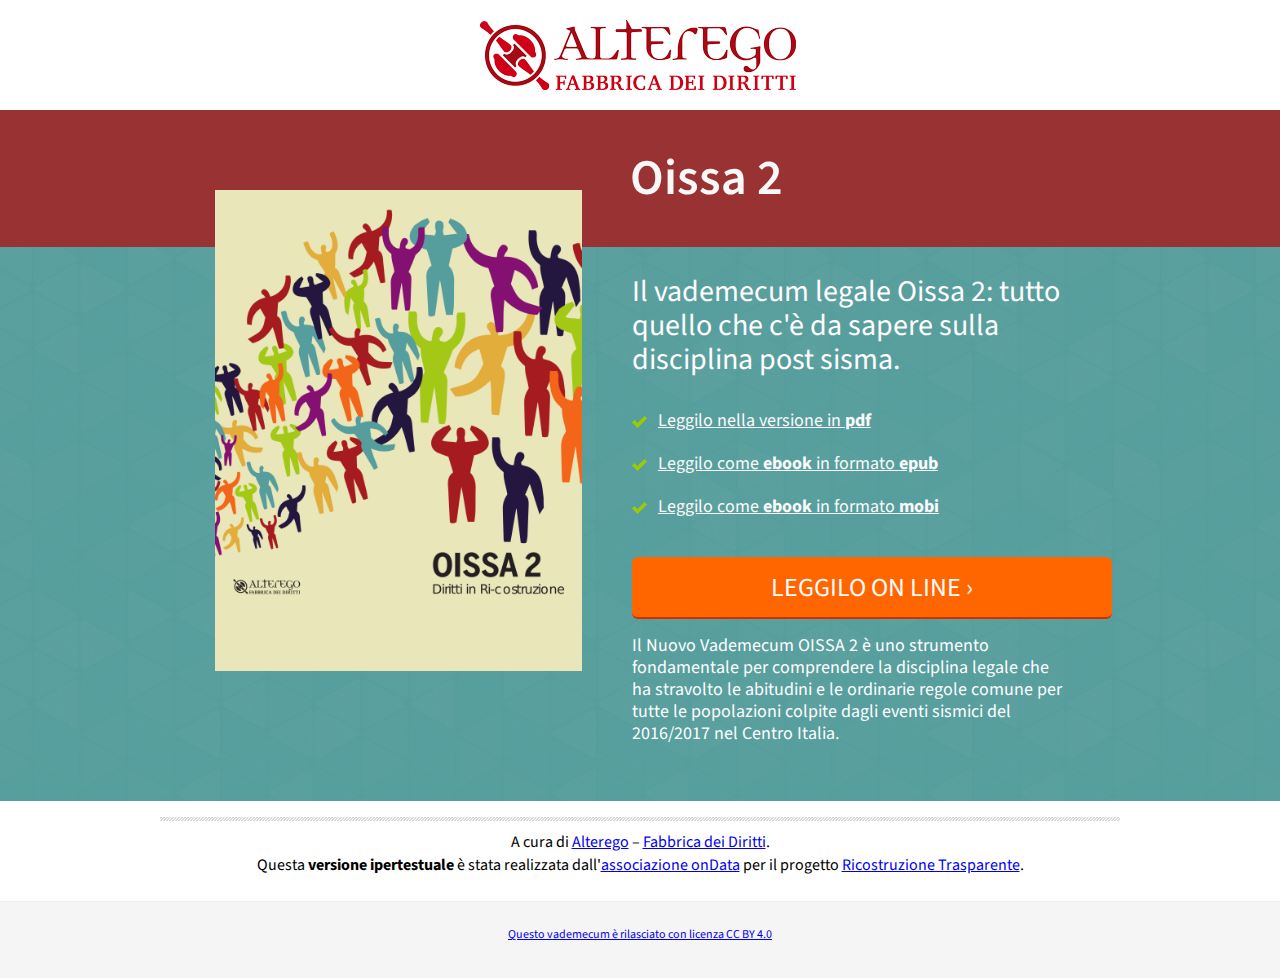
<file: landing_page/index.html>
<!DOCTYPE html>
<head>
<meta charset="utf-8">
<!--[if IE]><meta http-equiv="X-UA-Compatible" content="IE=edge,chrome=1"><![endif]-->
<meta name="viewport" content="width=device-width, initial-scale=1, maximum-scale=1" />

<!-- Styles -->
<link href='https://fonts.googleapis.com/css?family=Source+Sans+Pro:400,600,700,900' rel='stylesheet' type='text/css'>
<link rel="stylesheet" href="css/style.css">
<!-- Styles End -->

<!-- Javascript -->
<script src="js/jquery.js" type="text/javascript"></script>
<script src="js/html5shiv.js" type="text/javascript"></script>
<script src="js/modernizer.js" type="text/javascript"></script>
<script src="js/functions.js" type="text/javascript"></script>
<!-- Javascript End -->

</head>
<body>
<div class="main-page"> 
  <!-- Header-container -->
  <div class="header-container">
    <a href="#">
    <img src="img/header-logos.png" alt="">
    </a>
  </div>
  <!-- End header-container --> 
  <!-- Banner Container -->
  <div class="banner-container">
    <div class="banner-headline">
      <div class="body-wrapper clearfix"> 
        <p class="title">Oissa 2</p>
      </div>
    </div>
    <div class="body-wrapper clearfix"> 
      <!-- Banner -->
      <div class="book-main">
        <div class="book-left"> <img src="img/cover.jpg" alt="">
        </div>
        <!--content right-->
        <div class="book-right">
          <p class="subtitle">Il vademecum legale Oissa 2: tutto quello che c'è da sapere sulla disciplina post sisma.</p>
          <div class="feature-area">
            <ul class="fa-ul">
              <li><i class="fa-li fa fa-check"><img src="img/check.png"></i><div class="bullet-text"><a href="https://www.gitbook.com/download/pdf/book/ricostruzionetrasparente/oissa2webbook" target="_blank">Leggilo nella versione in <b>pdf</b></a></div></li>
              <li><i class="fa-li fa fa-check"><img src="img/check.png"></i><div class="bullet-text"><a href="https://www.gitbook.com/download/epub/book/ricostruzionetrasparente/oissa2webbook" target="_blank">Leggilo come <b>ebook</b> in formato <b>epub</b></a></div></li>
              <li><i class="fa-li fa fa-check"><img src="img/check.png"></i><div class="bullet-text"><a href="https://www.gitbook.com/download/epub/book/ricostruzionetrasparente/oissa2webbook" target="_blank">Leggilo come <b>ebook</b> in formato <b>mobi</b></a></div></li>
            </ul>
          </div>
          <!--button-->
          <div class="send-button"> 
            <input type="submit" value="LEGGILO ON LINE &rsaquo;" onclick="window.location='http://oissa.info/leggi/';"/>
          </div>
          <div class="feature-area">
            <ul class="fa-ul">
              <p></p>
              <li><div class="bullet-text">Il Nuovo Vademecum OISSA 2 è uno strumento fondamentale per comprendere la disciplina legale che ha stravolto le abitudini e le ordinarie regole comune per tutte le popolazioni colpite dagli eventi sismici del 2016/2017 nel Centro Italia.</div></li>
            </ul>
          </div>
        </div>
      </div>
      <p></p>
      <!-- End Banner --> 
    </div>
  </div>
  <!-- End Banner Container --> 
  <!-- Content Bottom-->
  <div class="body-container">
    <div class="content-area">
    </div>
    <!--divider-->
    <div class="divider"></div>
    <!--testimonial left-->
    <div class="box-text">
    A cura di <a href="http://www.fabbricadeidiritti.it/" target="_blank">Alterego</a> – <a href="https://www.facebook.com/fabbricadeidiritti/" target="_blank">Fabbrica dei Diritti</a>.<br>
    Questa <strong>versione ipertestuale</strong> è stata realizzata dall'<a target="_blank" href="http://ondata.it">associazione onData</a> per il progetto <a target="_blank" href="http://ricostruzionetrasparente.it/">Ricostruzione Trasparente</a>.
    </div>
  </div>
  <!-- End Content --> 
</div>
<!-- Footer -->
<div class="footer-container">
  <div class="footer-center"><a href="https://creativecommons.org/licenses/by/4.0/deed.it" target="_blank">Questo vademecum è rilasciato con licenza CC BY 4.0</a></p>
    <p class="footer-left">
    <p class="footer-right">
  </div>
</div>
<!-- End Footer --> 

</body>
</html>
</file>
<file: landing_page/css/style.css>
/* normalize.css */
/*! normalize.css v1.1.0 | MIT License | git.io/normalize */
article,aside,details,figcaption,figure,footer,header,hgroup,main,nav,section,summary{display:block}audio,canvas,video{display:inline-block;*display:inline;*zoom:1}audio:not([controls]){display:none;height:0}[hidden]{display:none}html{font-size:100%;-webkit-text-size-adjust:100%;-ms-text-size-adjust:100%}html,button,input,select,textarea{font-family:sans-serif}body{margin:0}a:focus{outline:thin dotted}a:active,a:hover{outline:0}h1{font-size:2em;margin:.67em 0}h2{font-size:1.5em;margin:.83em 0}h3{font-size:1.17em;margin:1em 0}h4{font-size:1em;margin:1.33em 0}h5{font-size:.83em;margin:1.67em 0}h6{font-size:.67em;margin:2.33em 0}abbr[title]{border-bottom:1px dotted}b,strong{font-weight:bold}blockquote{margin:1em 40px}dfn{font-style:italic}hr{-moz-box-sizing:content-box;box-sizing:content-box;height:0}mark{background:#ff0;color:#000}p,pre{margin:1em 0}code,kbd,pre,samp{font-family:monospace,serif;_font-family:'courier new',monospace;font-size:1em}pre{white-space:pre;white-space:pre-wrap;word-wrap:break-word}q{quotes:none}q:before,q:after{content:'';content:none}small{font-size:80%}sub,sup{font-size:75%;line-height:0;position:relative;vertical-align:baseline}sup{top:-0.5em}sub{bottom:-0.25em}dl,menu,ol,ul{margin:1em 0}dd{margin:0 0 0 40px}menu,ol,ul{padding:0 0 0 40px}nav ul,nav ol{list-style:none;list-style-image:none}img{border:0;-ms-interpolation-mode:bicubic}svg:not(:root){overflow:hidden}figure{margin:0}form{margin:0}fieldset{border:1px solid #c0c0c0;margin:0 2px;padding:.35em .625em .75em}legend{border:0;padding:0;white-space:normal;*margin-left:-7px}button,input,select,textarea{font-size:100%;margin:0;vertical-align:baseline;*vertical-align:middle}button,input{line-height:normal}button,select{text-transform:none}button,html input[type="button"],input[type="reset"],input[type="submit"]{-webkit-appearance:button;cursor:pointer;*overflow:visible}button[disabled],html input[disabled]{cursor:default}input[type="checkbox"],input[type="radio"]{box-sizing:border-box;padding:0;*height:13px;*width:13px}input[type="search"]{-webkit-appearance:textfield;-moz-box-sizing:content-box;-webkit-box-sizing:content-box;box-sizing:content-box}input[type="search"]::-webkit-search-cancel-button,input[type="search"]::-webkit-search-decoration{-webkit-appearance:none}button::-moz-focus-inner,input::-moz-focus-inner{border:0;padding:0}textarea{overflow:auto;vertical-align:top}table{border-collapse:collapse;border-spacing:0}

/* ==========================================================================
   HTML5 Boilerplate styles - h5bp.com (generated via initializr.com)
   ========================================================================== */

html,
button,
input,
select,
textarea {
    color: #000000;
}

body {
    font-size: 1em;
    line-height: 1.4;
}

::-moz-selection {
    background: #b3d4fc;
    text-shadow: none;
}

::selection {
    background: #b3d4fc;
    text-shadow: none;
}

hr {
    display: block;
    height: 1px;
    border: 0;
    border-top: 1px solid #ccc;
    margin: 1em 0;
    padding: 0;
}

img {
    vertical-align: middle;
}

fieldset {
    border: 0;
    margin: 0;
    padding: 0;
}

textarea {
    resize: vertical;
}

.chromeframe {
    margin: 0.2em 0;
    background: #ccc;
    color: #000;
    padding: 0.2em 0;
}


/* ===== Initializr Styles ==================================================
   Author: Jonathan Verrecchia - verekia.com/initializr/responsive-template
   ========================================================================== */

body {
    font-family: 'Source Sans Pro', sans-serif;
	font-size:16px;
	background-color:#ffffff;
	color:#000000;
}



/* ==========================================================================
   Author's custom styles
   ========================================================================== */

.main-page {width:100%; display:inline-block;}
.header-container{ width:960px; margin:0 auto; padding:20px 0 0;text-align: center;}
.header-container img { margin:0 1% 20px 0;text-align: center;}
.banner-container {width:100%; margin:0px;  clear:both;
	background-color:#569e9d;
	background: #569e9d url('../img/gplaypattern_@2X.png');
	/*background-image: linear-gradient(30deg, #0b3160 12%, transparent 12.5%, transparent 87%, #0b3160 87.5%, #0b3160),
	linear-gradient(150deg, #0b3160 12%, transparent 12.5%, transparent 87%, #0b3160 87.5%, #0b3160),
	linear-gradient(30deg, #0b3160 12%, transparent 12.5%, transparent 87%, #0b3160 87.5%, #0b3160),
	linear-gradient(150deg, #0b3160 12%, transparent 12.5%, transparent 87%, #0b3160 87.5%, #0b3160),
	linear-gradient(60deg, #0d3664 25%, transparent 25.5%, transparent 75%, #0d3664 75%, #0d3664), 
	linear-gradient(60deg, #0d3664 25%, transparent 25.5%, transparent 75%, #0d3664 75%, #0d3664);
	background-size:80px 140px;
	background-position: 0 0, 0 0, 40px 70px, 40px 70px, 0 0, 40px 70px;*/
}
.banner-headline {background: #993333; padding: 45px 0;}
.banner-headline .title {font-weight:600; font-size:50px; color:#F8F8F8; line-height:47px;text-align: left;margin: 0 0 0 49%;}

.body-wrapper{width:960px; margin: 0 auto;}
.book-main{margin: 28px 0 35px; display:inline-block; width:100%;text-align: center;}

.book-left { display:inline-block;vertical-align:top;margin-top:-85px; width:48%;text-align: center; }
.book-left img{max-width: 367px;margin-bottom: 10px;}
.book-left p {font-size:14px; color:#F7F2F2; margin:0 0 0 15px;  font-family: 'Source Sans Pro', sans-serif; font-variant:400;}
.book-right { display:inline-block;vertical-align: top; width:50%; margin: 0 0 0 0;text-align: left;}
.book-right .subtitle {font-weight:400; font-size:30px; color:#FFFDFD; margin:0px 0 33px; line-height:34px}
.book-right ul {list-style:none; padding:0px; margin:0px;}
.book-right ul li {font-size:18px;  font-family: 'Source Sans Pro', sans-serif; font-variant:400; color:#fefefe; /*background:url('../img/check.png') no-repeat left 0px top 7px;*/ padding:0 0 4.4% 0px; line-height:22px;}
.fa-ul img{display: inline-block;vertical-align: middle;margin-right: 10px;width: 16px;}
.fa-ul .bullet-text{display: inline-block;vertical-align: top;max-width: 90%;}
.fa-check {color: #9ac80d;}
.feature-area {color: #fefefe;}
.feature-area p, .feature-area blockquote{font-size: 16px;}
.feature-area blockquote{font-style: italic;border-left: 1px solid #fefefe;padding-left: 8px;}
.feature-area a {color: #fafafa;}

.send-button { width:100%; margin:18px 0 0 0;text-align: center;}
.send-button a, .send-button input { width:100%; display:inline-block; overflow:hidden;padding:12px 0 11px 0; text-align:center; border-top:0;border-right:0;border-left:0;border-bottom:2px solid #cc3300; border-radius:6px; font-size:26px; color:#FFFCFC; font-family: 'Source Sans Pro', sans-serif; font-variant:600; background-color:#ff6600;  text-decoration:none;}
.send-button a:hover, .send-button input:hover { background-color:#e2ad3b; border-bottom:2px solid #cc3300;}
.send-button a span { padding:0; font-size:42px; line-height:24px; color:#FFF; font-family: 'Roboto', sans-serif; font-weight:400; margin:0 0 0 12px; position:relative; top:1px;}
.send-button .lock-ico {display:inline-block;margin:28px 0 0; vertical-align: middle;}
.send-button p.lock {display:inline-block;vertical-align:middle;color:#F7F5F5; font-weight:400; line-height:16px; margin:28px 0 0; padding-left:8px; font-size:14px;}

.body-container {margin:0 auto; width:960px;text-align: center;}
.content-area {text-align: left;color:#070707!important;}
.content-area h1 {text-align:center; font-size:40px; color:#070707!important; font-family: 'Source Sans Pro', sans-serif; font-weight:600; line-height:40px; text-align:center; width:100%; margin:31px 0 23px; }
.content-area h1 b {font-weight:900; font-family: 'Source Sans Pro', sans-serif; float:none }
.content-area blockquote{font-style: italic;border-left: 1px solid #070707!important;padding-left: 8px;}
.divider{background:url('../img/divider.png') bottom repeat-x; width:100%;height: 4px;margin: 10px 0;}
.body-container .content-box-left, .content-box-right {display: inline-block!important;  margin: 0 0 0 0; padding: 0; width: 47%;vertical-align:top;}
.content-box-left img {float:left; margin-top:24px;border-radius: 50%;}
.content-box-left .box-text {float:right; width:67%; text-align:left;padding: 30px 0;}
.testimonial-name {font-weight:700; font-size:16px!important; color:#141414!important; font-family: 'Source Sans Pro', sans-serif; width:100%;margin: 0px;}
.box-text p a {text-decoration:none;color:#636363!important; font-size:14px; font-family: 'Source Sans Pro', sans-serif; display:table;margin: 0px 0 10px 0;}
.box-text p a:hover {text-decoration:underline;}
.content-box-left .box-text p {font-size:14px;color: #6D6D6D!important;margin:0;}
.body-container .content-box-right { margin:0px; width:47%;vertical-align: top;}


.footer-container{ width:100%; clear:both; float:left; 	border-top: 1px solid #efefef; 	background-color: #F5F5F5; 	 text-align:center; margin-top:25px; padding:25px 0 22px;  display:inline-block;font-size:12px;}
.footer-container .footer-center {margin:0 auto; width:960px;}
.footer-left {padding:0px; float:left; margin:0px;color:#666666;word-spacing: 2px;}
.footer-right {float: right;}
.footer-left a {color:#6B6B6B; font-size:12px; text-decoration:none;}
.footer-left a:hover {text-decoration:underline;}
.footer-right, .footer-right a {color:#6B6B6B;  text-transform:none; margin:0px; padding:0px;}
.footer-right a:hover {text-decoration:none;}


@media only screen and (max-width: 980px) {
	.main-page {width:100%; }
	.body-container {width:960px; margin:0 auto;}
	.body-wrapper {width:98%; margin: 0 auto;}
	.body-wrapper p.headline {font-size:42px;}
	.body-container ul li { width:100%;}
	.footer-container .footer-center { width:100%;}
	.header-container { width:98%; margin:0 auto;}
	.body-container { width:98%;}
	.footer-container .footer-center { width:98%;}
	.book-left img { width:84%;}
	.banner-headline .title { font-size:42px;}
	.book-left p { margin-left:0px;}
	.header-container img { width:98%;}
}

@media only screen and (max-width: 920px){

	.body-container {width:96%; margin:0 2%;}
	.content-box-left .box-text { width:62%;}
	
}
@media only screen and (max-width: 860px) {
	.book-right { float:right; width:49%;}	
	.body-wrapper p.headline {font-size:38px; line-height:45px;}
	.book-right .subtitle { font-size:26px; line-height:32px;}
	.send-button a, .send-button input { font-size:21px;}
	.send-button a span { font-size:31px; margin:0 0 0 8px;}
	.content-box-left .box-text { width:57%;}
	.body-container h1 { font-size:37px;}
	.reveal-modal {width:89%; margin-left:-39%; }
	
}
@media only screen and (max-width: 767px) {
	.footer-container { float:left; width:100%;} 
	.send-button a, .send-button input { font-size: 18px; }
	.body-container .content-box-left { width:100%;}
	.content-box-left .box-text { width: 77%; }
	.book-left{margin-top: 0;}
	.banner-headline .title {text-align: center;margin: 0;}
	.footer-center ul {text-align:center; float:none; width:100%; margin-bottom:15px;}
	.footer-container p {text-align:center; width:100%; float:none;}
	.reveal-modal {width:90%; }
	.popup .popup-headline {font-size:24px}
	.submit {font-size:16px;}
	.row input { width: 93.4%; padding: 9px 16px 10px; font-size: 18px; }
	
}
@media only screen and (max-width: 650px){
	.content-bg {padding:20px 0 20px}
	.book-left { width:100%; margin:0 0 30px 0; text-align:center;}
	.book-left img {width:70%;}
	.book-left p { text-align:left; width:98%; margin-left:5px}
	.book-right { width:98%; margin:0 1%;}
	.book-right .subtitle { font-size:20px; line-height:24px; margin:20px 0 33px;}
	.content-box-left .box-text { width:70%; }
	.send-button a, .send-button input  {font-size:24px}
	.send-button a span {font-size:34px;}
	.content-box-left img { margin-top:0px;}
	.body-container .content-box-left { margin-bottom:20px;}
	.body-container .content-box-right { margin-bottom:0px;}
	.book-right ul li { border-bottom:1px solid #556f90; padding-bottom:2.2%; margin-bottom:2%; font-size:16px;}
	.book-right ul li.last { border:0px;}
}
@media only screen and (max-width: 511px){
	.popup .popup-headline {font-size:16px; line-height:20px}
	.row input {padding:5px 16px 6px;}
	.submit {font-size:14px;}

@media only screen and (max-width: 480px){
	.should-text {font-size: 24px; }
	.send-button {margin-top:10px;}
	.body-container h1 {font-size:25px; line-height:28px}
	.body-container .content-box-left { text-align:center;}
	.banner-headline .title {font-size: 28px;}
	.content-box-left img { float:none;}
	.content-box-left .box-text { width: 100%; text-align:center; }
	.testimonial-name { text-align:center;}
	.box-text p a { display:inline-block; text-align:center;clear:both; margin-left:6px; position:relative; top:-1px;}
	.send-button p.lock { margin:18px 0 0;}
	.book-main { margin-bottom:20px;}
	.popup .popup-headline {line-height:20px}
	.row input { width: 90%; padding: 5px 16px 6px; font-size: 16px; }
	.submit {font-size:14px; line-height:20px; width:80%;}
	

}
@media only screen and (max-width: 388px){
	.book-left img {width:80%;}
	.body-wrapper p.headline {font-size:30px; line-height:38px;}
	.send-button a, .send-button input {font-size:18px; padding:9px 0 14px;}
	.send-button a span {font-size:28px;}
	.footer-center ul li {padding-right:10px; margin-right:7px}
	
}

@media only screen and (max-width: 300px){
	.footer-center ul li {background:none; text-align:center;}
	.row input { width: 85%; padding: 5px 16px 6px; font-size: 16px; }
	.submit {font-size:12px; line-height:18px;}
	.row input {font-size:12px;  padding: 4px 10px 5px;}
	.privacy-policy {font-size:13px;}
}
</file>
